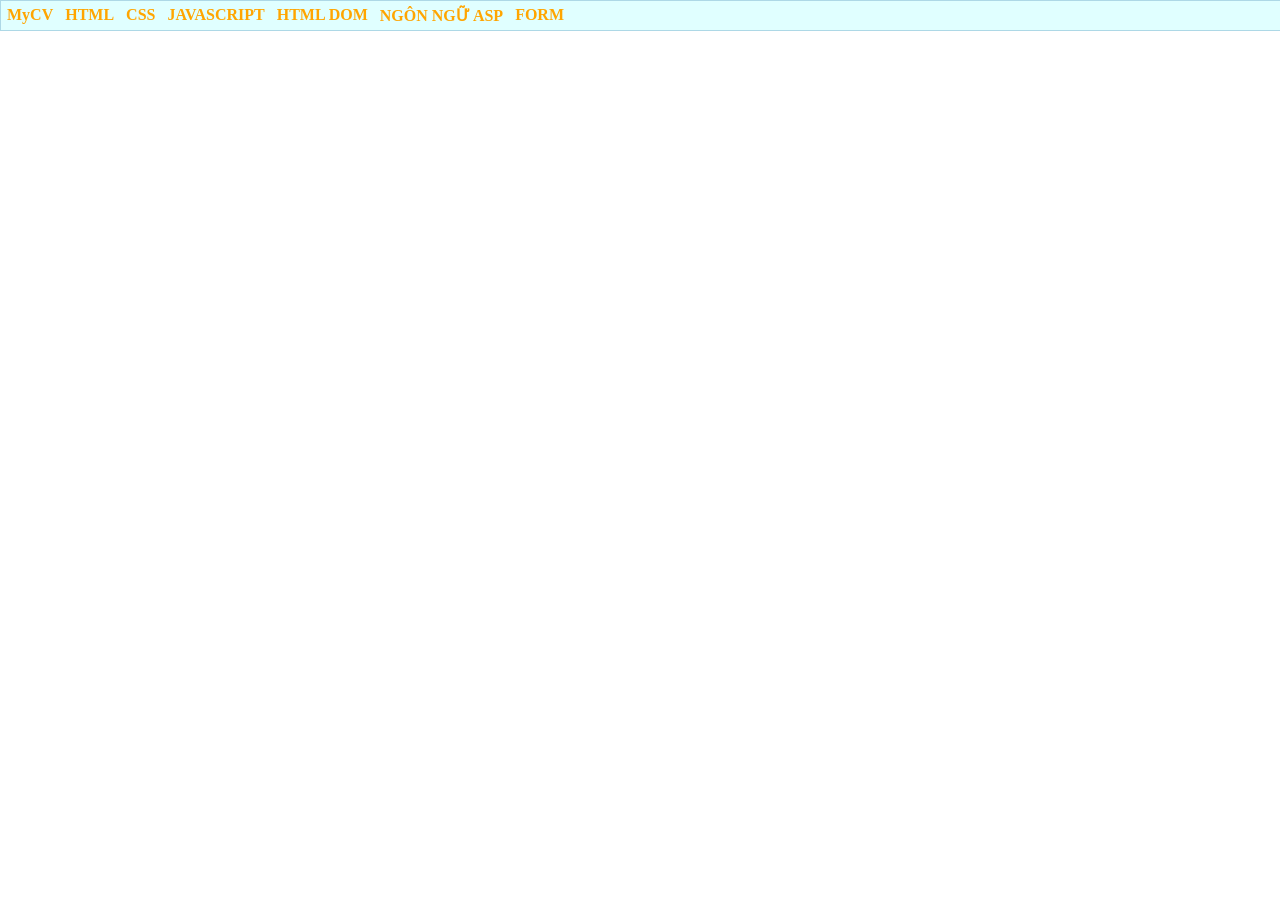
<file: index.html>
<html>
    <head>
        <title>Phan Đức Thiện_K244161809</title>
        <style>
        @import url('CSS/main.css')
        </style>
    </head>
    <body>
        <div id="container">  
        <ul>
        <li> <a href="CV xin việc/cv.html">MyCV</a></li>
        <li> <a href="#">HTML</a></li>
        <li> <a href="#">CSS</a>
            <ul>
                <li> <a href="ex42/ex42.html">Bài tập 42</a></li>
                <li> <a href="LearnForm/ClientGet.html">Learn Form</a></li>
                <li> <a href="#">GIAO DIỆN VỚI CSS</a></li>
                <li> <a href="#">CSS NÂNG CAO</a></li>
            </ul>
        </li>
        <li> <a href="#">JAVASCRIPT</a>
            <ul>
                <li> <a href="ex63/Member-Register.html">Bài tập 62</a></li>
                <li> <a href="ex64/table.html">Bài tập 63</a></li>
            </ul>
        </li>
        <li> <a href="#">HTML DOM</a></li>
        <li> <a href="#">NGÔN NGỮ ASP</a></li>
        <li> <a href="#">FORM</a>
            <ul>
                <li> <a href="ex48/Register.html">Bài tập 48</a></li>
                <li> <a href="ex49/OnlineClassifield.html">Bài tập 49</a></li>
                <li> <a href="ex50/main.html">Bài tập 50</a></li>
            </ul>
        </li>
        </ul>
        </div>
    </body>
</html>
</file>
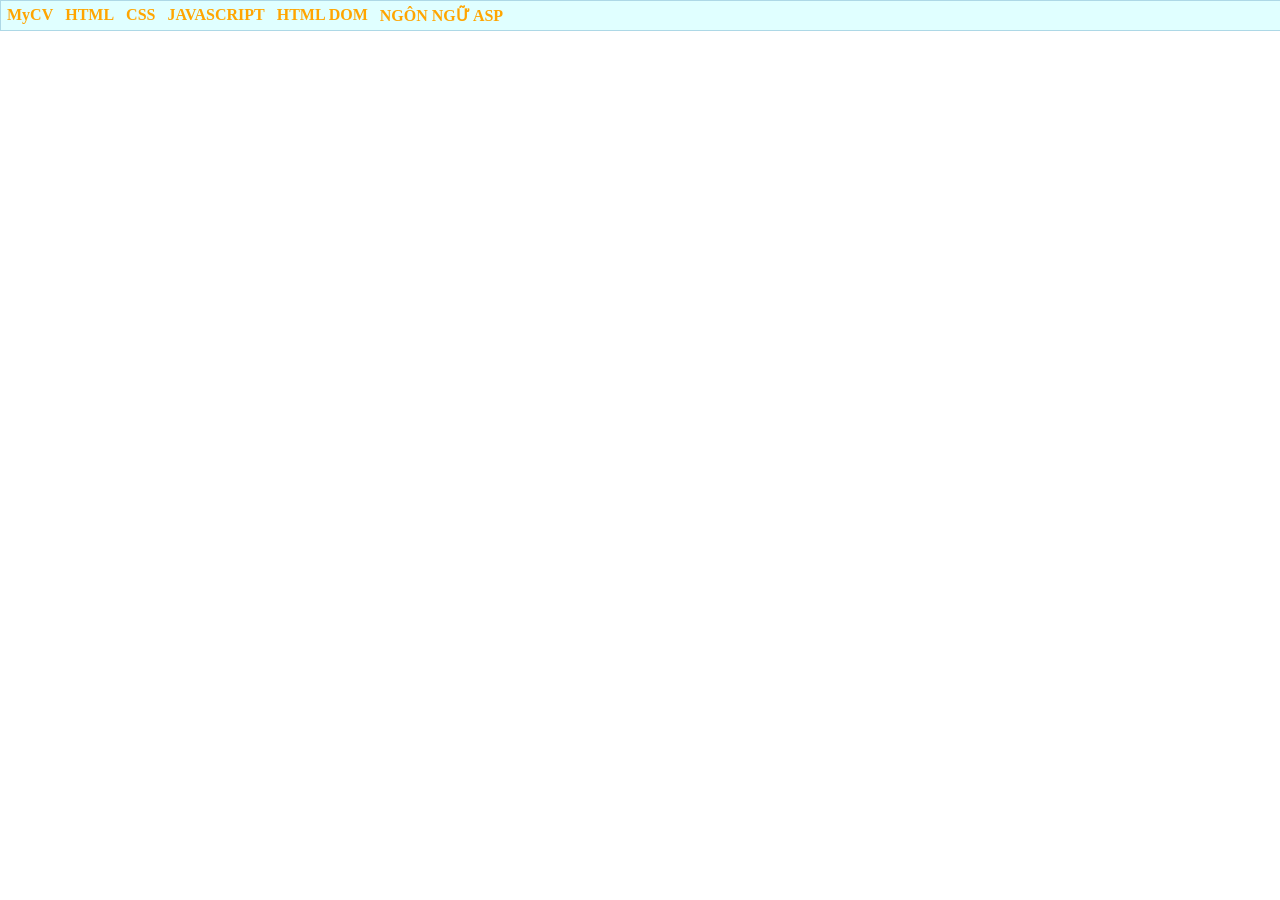
<file: home.html>
<html>
    <head>
        <title>Phan Đức Thiện_K244161809</title>
        <style>
        @import url('CSS/main.css')
        </style>
    </head>
    <body>
        <div id="container">  
        <ul>
        <li> <a href="CV xin việc/cv.html">MyCV</a></li>
        <li> <a href="#">HTML</a></li>
        <li> <a href="#">CSS</a>
            <ul>
            <li> <a href="#">CSS CĂN BẢN</a></li>
            <li> <a href="#">GIAO DIỆN VỚI CSS</a></li>
            <li> <a href="#">CSS NÂNG CAO</a></li>
        </ul>
        </li>
        <li> <a href="#">JAVASCRIPT</a>
        <ul>
            <li> <a href="#">LESSON 01</a></li>
            <li> <a href="#">LESSON 02</a></li>
            <li> <a href="#">LESSON 03</a></li>
        </ul>
        </li>
        <li> <a href="#">HTML DOM</a></li>
        <li> <a href="#">NGÔN NGỮ ASP</a></li>
        </ul>
        </div>
    </body>
</html>
</file>
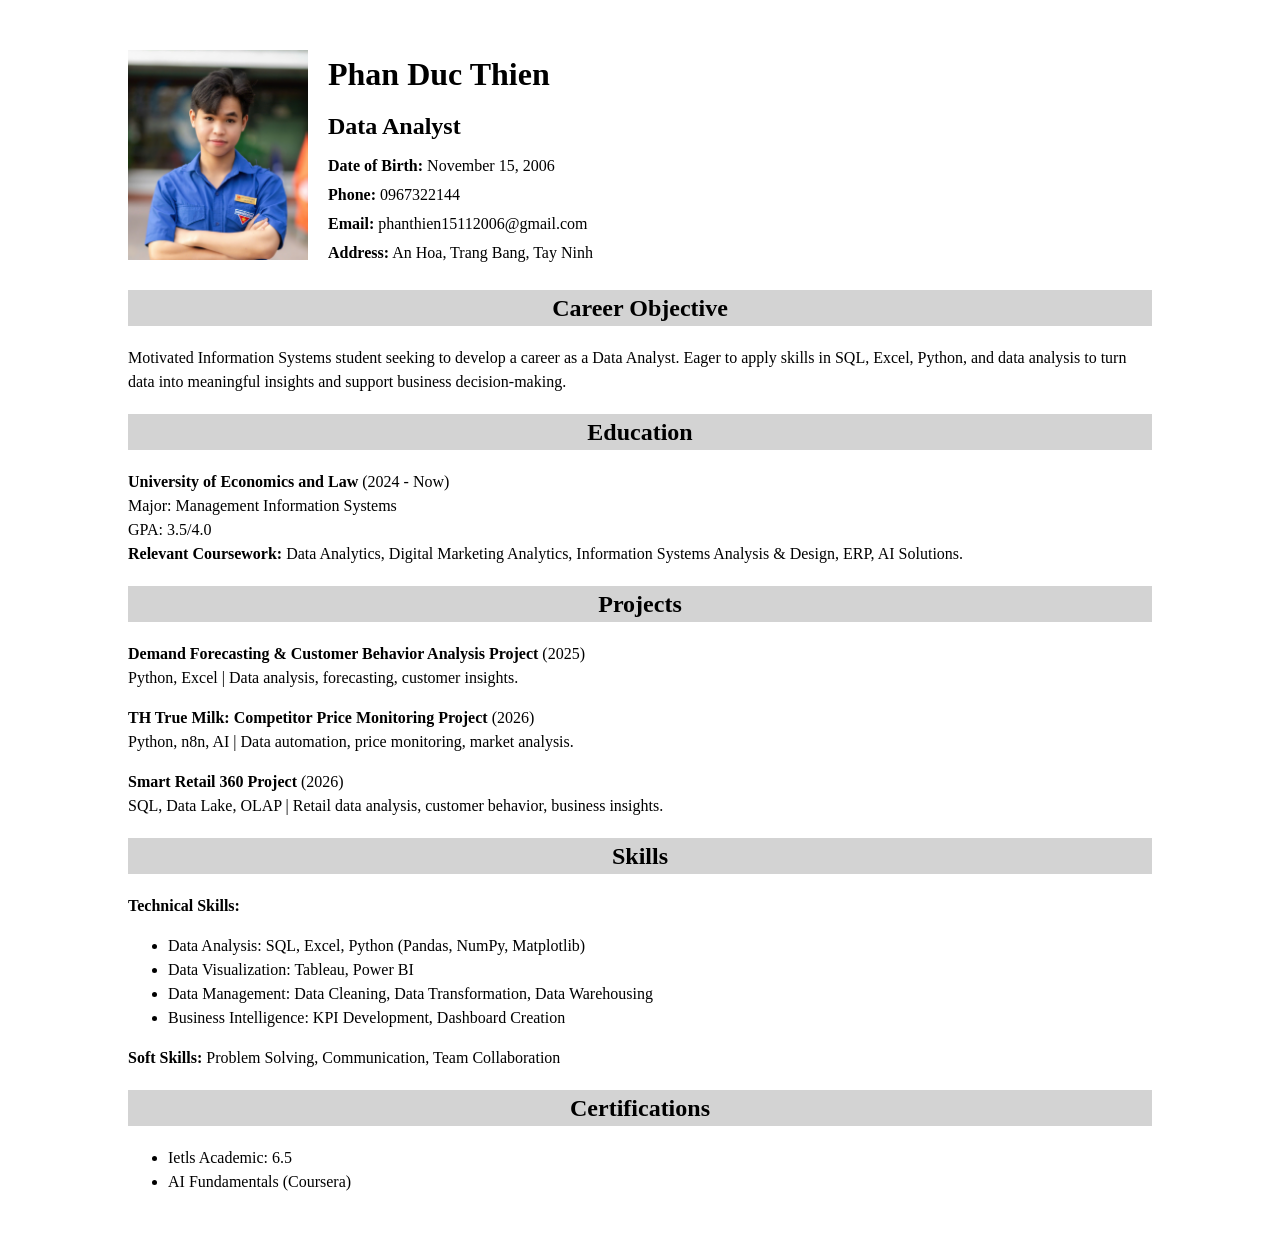
<file: CV xin việc/cv.html>
<!DOCTYPE html>
<html>
    <head>
        <meta charset="UTF-8">
        <title>Phan Duc Thien</title>
        <style>
            body {
                width: 80%;
                margin: 30px auto;
                padding: 20px;
                line-height: 1.5;
            }

            .top {
                display: flex;
                gap: 20px;
                margin-bottom: 20px;
            }

            .top img {
                width: 180px;
                height: 210px;
                object-fit: cover;
            }

            .top h1 {
                margin: 0;
                font-size: 32px;
            }

            .top h2 {
                margin: 10px 0;
            }

            .top p {
                margin: 5px 0;
            }

            h2 {
                margin-top: 20px;
            }
        </style>
    </head>
    <body>
        <div class="top">
            <img src="images/my avt.png" alt="Phan Duc Thien avatar"
            object-fit: cover;>
            <div>
                <h1>Phan Duc Thien</h1>
                <h2><strong>Data Analyst</strong></h2>
                <p><strong>Date of Birth:</strong> November 15, 2006</p>
                <p><strong>Phone:</strong> 0967322144</p>
                <p><strong>Email:</strong> phanthien15112006@gmail.com</p>
                <p><strong>Address:</strong> An Hoa, Trang Bang, Tay Ninh</p>
            </div>
        </div>
        <h2 style="text-align: center;background-color: lightgray;">Career Objective</h2>
        <p>Motivated Information Systems student seeking to develop a career as a Data Analyst. Eager to apply skills in SQL, Excel, Python, and data analysis to turn data into meaningful insights and support business decision-making.
</p>
        
        <h2 style="text-align: center; background-color: lightgray">Education</h2>
        <div>
            <strong>University of Economics and Law</strong> (2024 - Now)
            <br/>Major: Management Information Systems
            <br/>GPA: 3.5/4.0
            <br/><strong>Relevant Coursework:</strong> Data Analytics, Digital Marketing Analytics, Information Systems Analysis & Design, ERP, AI Solutions.
        </div>
        
        <h2 style="text-align: center; background-color: lightgray;">Projects</h2>
        <div>
            <p><strong>Demand Forecasting & Customer Behavior Analysis Project</strong> (2025)
            <br/>Python, Excel | Data analysis, forecasting, customer insights.</p>
            <p><strong>TH True Milk: Competitor Price Monitoring Project</strong> (2026)
            <br/>Python, n8n, AI | Data automation, price monitoring, market analysis.</p>
            <p><strong>Smart Retail 360 Project</strong> (2026)
            <br/>SQL, Data Lake, OLAP | Retail data analysis, customer behavior, business insights.</p>
        </div>
    
        <h2 style="text-align: center; background-color: lightgray;">Skills</h2>
        <div>
            <p><strong>Technical Skills:</strong></p>
            <ul>
                <li>Data Analysis: SQL, Excel, Python (Pandas, NumPy, Matplotlib)</li>
                <li>Data Visualization: Tableau, Power BI</li>
                <li>Data Management: Data Cleaning, Data Transformation, Data Warehousing</li>
                <li>Business Intelligence: KPI Development, Dashboard Creation</li>
            </ul>
            <p><strong>Soft Skills:</strong> Problem Solving, Communication, Team Collaboration</p>
        </div>

        <h2 style="text-align: center; background-color: lightgray;">Certifications</h2>
        <div>
            <ul>
                <li>Ietls Academic: 6.5</li>
                <li>AI Fundamentals (Coursera)</li>
            </ul> 
    </body>
</html>
</file>
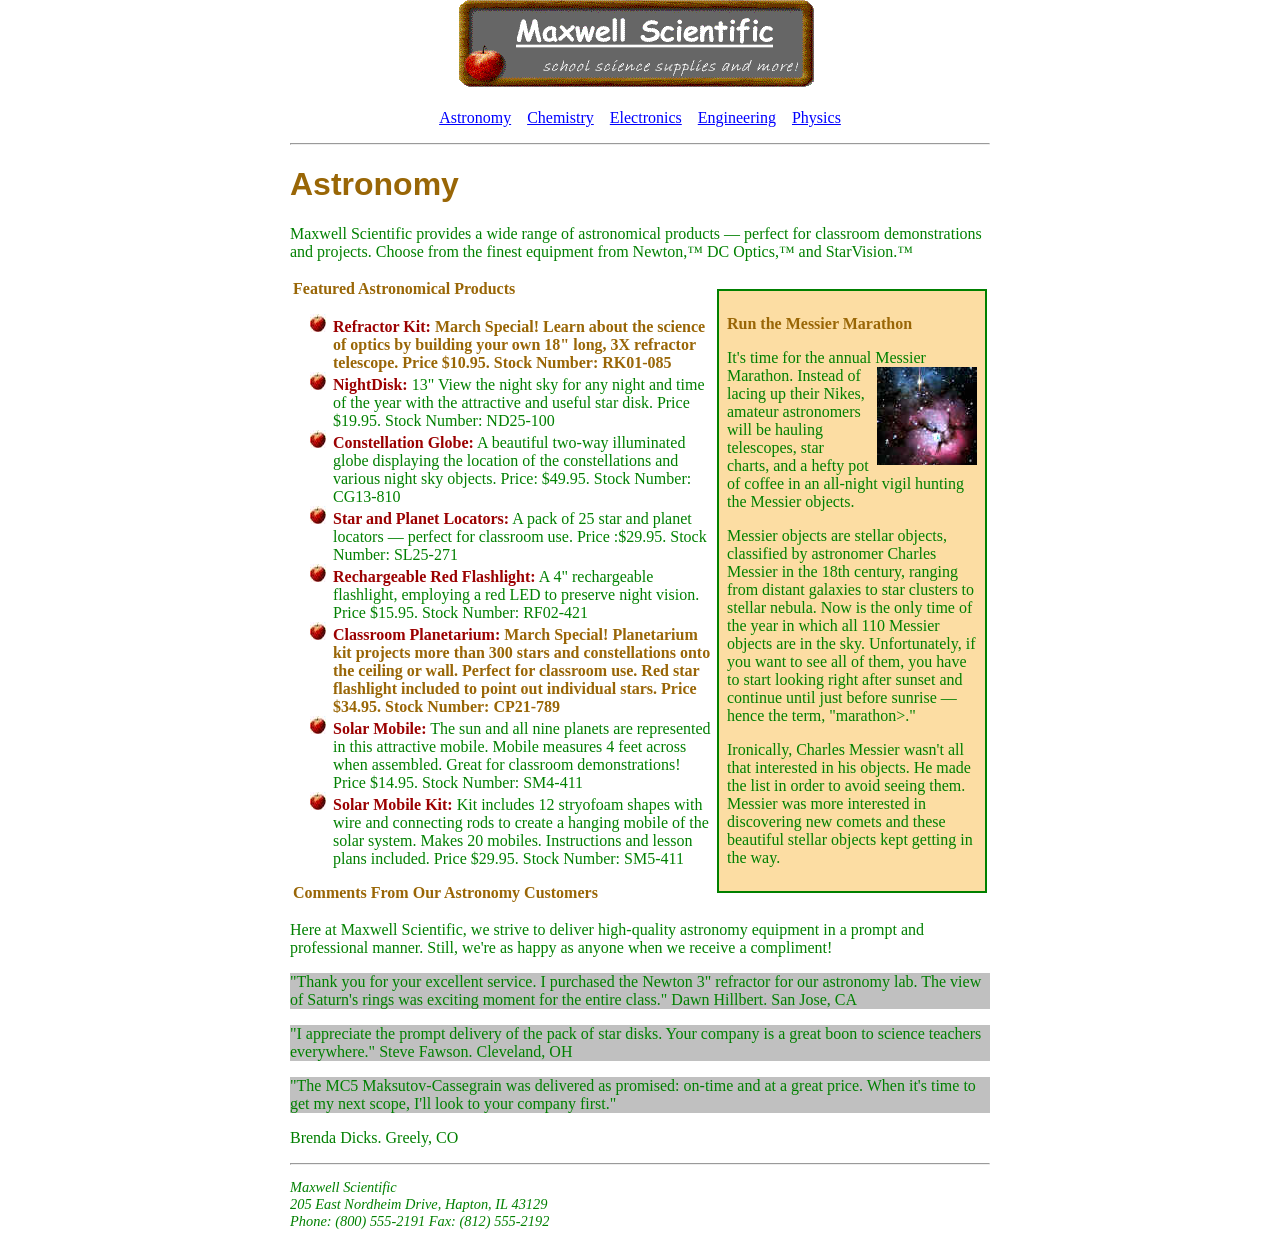
<file: ex42/ex42.html>
<html>
    <title>

    </title>
    <style>
        @import url(main.css);
    </style>
    <body>
        <img src="hinh/MWSLogo.gif" alt="tiêu đề" style="display: block; margin: 0 auto;">
        <p style="text-align: center; color: blue;">
            <u>Astronomy</u>&nbsp;&nbsp;&nbsp;
            <u>Chemistry</u>&nbsp;&nbsp;&nbsp;
            <u>Electronics</u>&nbsp;&nbsp;&nbsp;
            <u>Engineering</u>&nbsp;&nbsp;&nbsp;
            <u>Physics</u>
        </p>
        <hr/>
        <h1 class="Special">
            Astronomy
        </h1>
        <p>
            Maxwell Scientific provides a wide range of astronomical products — perfect for classroom demonstrations and projects. Choose from the finest equipment from Newton,™ DC Optics,™ and StarVision.™
        </p>
        <table>
            <tbody>
                <tr>
                    <td>
                        <p class="Special">Featured Astronomical Products</p>
                        <ul>
                            <li class="Special"><b>Refractor Kit: </b>March Special! Learn about the science of optics by building your own 18" long, 3X refractor telescope. Price $10.95. Stock Number: RK01-085</li>
                            <li><b>NightDisk:</b> 13" View the night sky for any night and time of the year with the attractive and useful star disk. Price $19.95. Stock Number: ND25-100</li>
                            <li><b>Constellation Globe:</b> A beautiful two-way illuminated globe displaying the location of the constellations and various night sky objects. Price: $49.95. Stock Number: CG13-810</li>
                            <li><b>Star and Planet Locators:</b> A pack of 25 star and planet locators — perfect for classroom use. Price :$29.95. Stock Number: SL25-271</li>
                            <li><b>Rechargeable Red Flashlight:</b> A 4" rechargeable flashlight, employing a red LED to preserve night vision. Price $15.95. Stock Number: RF02-421</li>
                            <li class="Special"><b>Classroom Planetarium:</b> March Special! Planetarium kit projects more than 300 stars and constellations onto the ceiling or wall. Perfect for classroom use. Red star flashlight included to point out individual stars. Price $34.95. Stock Number: CP21-789</li>
                            <li><b>Solar Mobile:</b> The sun and all nine planets are represented in this attractive mobile. Mobile measures 4 feet across when assembled. Great for classroom demonstrations! Price $14.95. Stock Number: SM4-411</li>
                            <li><b>Solar Mobile Kit:</b> Kit includes 12 stryofoam shapes with wire and connecting rods to create a hanging mobile of the solar system. Makes 20 mobiles. Instructions and lesson plans included. Price $29.95. Stock Number: SM5-411 </li>
                        </ul>
                        <p class="Special">Comments From Our Astronomy Customers</p>
                    </td>
                    <td>
                        <div class="Article">
                            <p class="Special">Run the Messier Marathon</p>
                            <p>It's time for the annual Messier Marathon. <img src="hinh/m20.jpg">Instead of lacing up their Nikes, amateur astronomers will be hauling telescopes, star charts, and a hefty pot of coffee in an all-night vigil hunting the Messier objects.
                            </p>
                            <p>Messier objects are stellar objects, classified by astronomer Charles Messier in the 18th century, ranging from distant galaxies to star clusters to stellar nebula. Now is the only time of the year in which all 110 Messier objects are in the sky. Unfortunately, if you want to see all of them, you have to start looking right after sunset and continue until just before sunrise — hence the term, "marathon>."
                            </p>
                            <p>Ironically, Charles Messier wasn't all that interested in his objects. He made the list in order to avoid seeing them. Messier was more interested in discovering new comets and these beautiful stellar objects kept getting in the way.
                            </p>
                        </div>
                    </td>
                </tr>
            </tbody>
        </table>
        <p> Here at Maxwell Scientific, we strive to deliver high-quality astronomy equipment in a prompt and professional manner. Still, we're as happy as anyone when we receive a compliment!</p>
        <P class="BLOCKQUOTE">
                "Thank you for your excellent service. I purchased the Newton 3" refractor for our astronomy lab. The view of Saturn's rings was exciting moment for the entire class."
    Dawn Hillbert. San Jose, CA
        </P>
        <P class="BLOCKQUOTE">"I appreciate the prompt delivery of the pack of star disks. Your company is a great boon to science teachers everywhere."
        Steve Fawson. Cleveland, OH </P>

        <P class="BLOCKQUOTE">"The MC5 Maksutov-Cassegrain was delivered as promised: on-time and at a great price. When it's time to get my next scope, I'll look to your company first."
        </P>
        <p>Brenda Dicks. Greely, CO </p>
        <hr/>
        <p class="ADDRESS">
            Maxwell Scientific
            <br/>205 East Nordheim Drive, Hapton, IL 43129
            <br/>Phone: (800) 555-2191 Fax: (812) 555-2192 
        </p>
    </body>
</html>
</file>
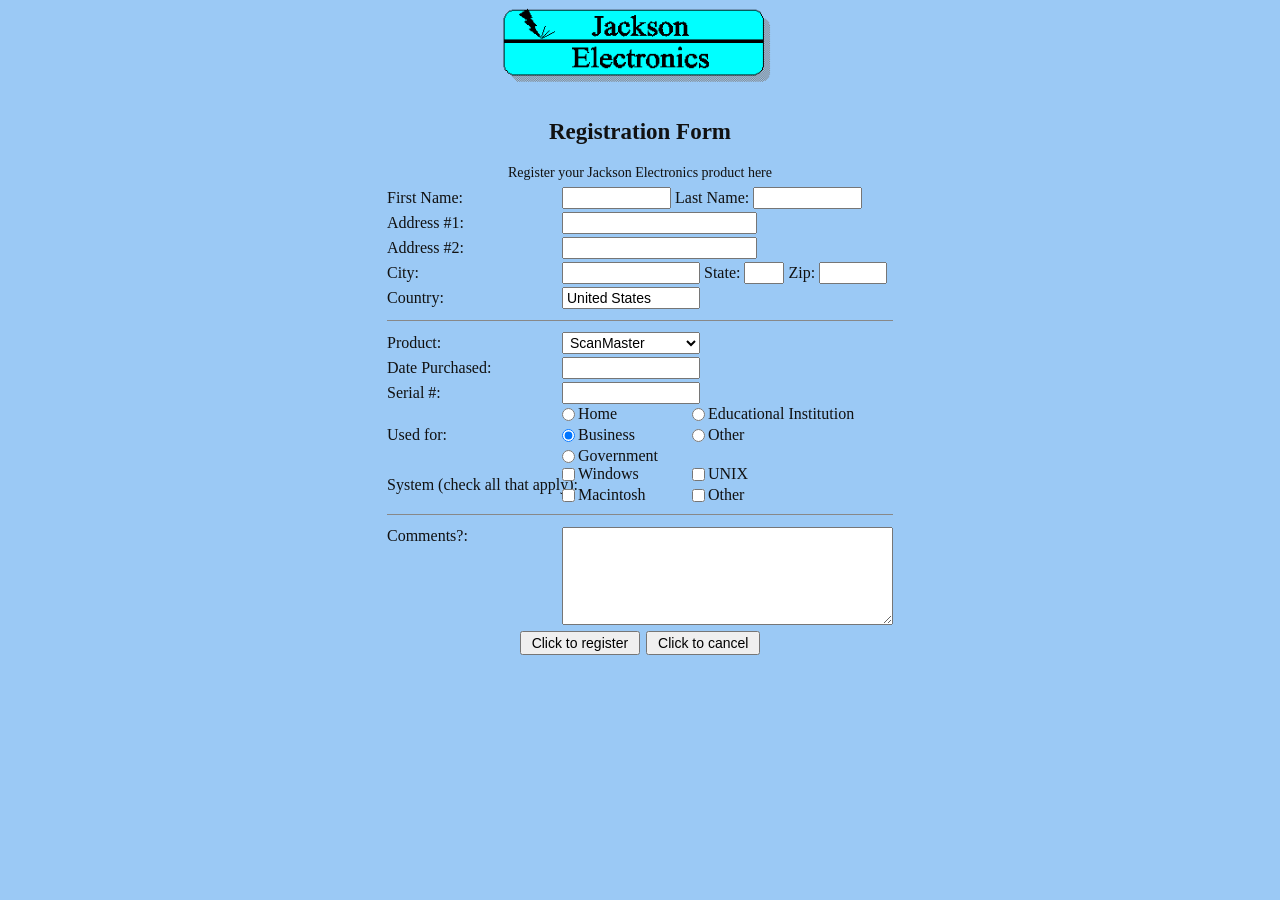
<file: ex48/Register.html>
<!DOCTYPE html>
<html lang="en">
<head>
    <meta charset="UTF-8">
    <meta name="viewport" content="width=device-width, initial-scale=1.0">
    <title>Jackson Electronics - Registration Form</title>
    <style>
        * {
            box-sizing: border-box;
        }

        body {
            margin: 0;
            background: #9bc9f5;
            color: #111;
            font-family: "Times New Roman", serif;
            font-size: 16px;
        }

        .page {
            width: min(506px, calc(100% - 32px));
            margin: 7px auto 24px;
        }

        .logo {
            display: block;
            width: 280px;
            max-width: 100%;
            height: auto;
            margin: 0 auto 31px;
        }

        h1 {
            margin: 0 0 20px;
            text-align: center;
            font-size: 23px;
        }

        .intro {
            margin: 0 0 4px;
            text-align: center;
            font-size: 14px;
        }

        .row {
            display: grid;
            grid-template-columns: 175px minmax(0, 1fr);
            align-items: center;
            min-height: 25px;
        }

        label,
        .row-label {
            white-space: nowrap;
        }

        input,
        select,
        textarea,
        button {
            font: 14px Arial, sans-serif;
        }

        input[type="text"],
        input[type="date"],
        select {
            height: 22px;
            padding: 1px 3px;
        }

        .name-fields,
        .city-fields {
            display: flex;
            align-items: center;
            gap: 4px;
        }

        .name-fields input {
            width: 109px;
        }

        .address-input {
            width: 195px;
        }

        .city-input {
            width: 138px;
        }

        .state-input {
            width: 40px;
        }

        .zip-input {
            width: 68px;
        }

        .country-input {
            width: 138px;
        }

        hr {
            margin: 10px 0 9px;
            border: 0;
            border-top: 1px solid #888;
        }

        .product-select,
        .detail-input {
            width: 138px;
        }

        .choice-grid {
            display: grid;
            grid-template-columns: 130px minmax(0, 1fr);
            row-gap: 3px;
        }

        .choice-grid label {
            display: flex;
            align-items: center;
            gap: 3px;
        }

        input[type="radio"],
        input[type="checkbox"] {
            margin: 0;
        }

        .system-grid {
            grid-template-columns: 130px minmax(0, 1fr);
        }

        .comments-row {
            align-items: start;
            padding-top: 3px;
        }

        textarea {
            width: 100%;
            height: 98px;
            resize: vertical;
        }

        .buttons {
            display: flex;
            justify-content: center;
            gap: 6px;
            margin-top: 6px;
        }

        button {
            padding: 2px 10px;
        }

        @media (max-width: 540px) {
            .row {
                grid-template-columns: 132px minmax(0, 1fr);
            }

            .name-fields,
            .city-fields {
                flex-wrap: wrap;
            }

            .name-fields input {
                width: 95px;
            }

            .choice-grid,
            .system-grid {
                grid-template-columns: 1fr 1fr;
            }
        }
    </style>
</head>
<body>
    <main class="page">
        <img class="logo" src="hinh/Jackson.gif" alt="Jackson Electronics">
        <h1>Registration Form</h1>
        <p class="intro">Register your Jackson Electronics product here</p>

        <form id="register-form" action="#" method="post">
            <div class="row">
                <label for="first-name">First Name:</label>
                <div class="name-fields">
                    <input id="first-name" name="firstName" type="text">
                    <label for="last-name">Last Name:</label>
                    <input id="last-name" name="lastName" type="text">
                </div>
            </div>
            <div class="row">
                <label for="address-1">Address #1:</label>
                <input class="address-input" id="address-1" name="address1" type="text">
            </div>
            <div class="row">
                <label for="address-2">Address #2:</label>
                <input class="address-input" id="address-2" name="address2" type="text">
            </div>
            <div class="row">
                <label for="city">City:</label>
                <div class="city-fields">
                    <input class="city-input" id="city" name="city" type="text">
                    <label for="state">State:</label>
                    <input class="state-input" id="state" name="state" type="text">
                    <label for="zip">Zip:</label>
                    <input class="zip-input" id="zip" name="zip" type="text">
                </div>
            </div>
            <div class="row">
                <label for="country">Country:</label>
                <input class="country-input" id="country" name="country" type="text" value="United States">
            </div>

            <hr>

            <div class="row">
                <label for="product">Product:</label>
                <select class="product-select" id="product" name="product">
                    <option>ScanMaster</option>
                    <option>PrintMaster</option>
                    <option>PhotoMaster</option>
                </select>
            </div>
            <div class="row">
                <label for="purchase-date">Date Purchased:</label>
                <input class="detail-input" id="purchase-date" name="purchaseDate" type="text">
            </div>
            <div class="row">
                <label for="serial-number">Serial #:</label>
                <input class="detail-input" id="serial-number" name="serialNumber" type="text">
            </div>
            <div class="row">
                <span class="row-label">Used for:</span>
                <div class="choice-grid">
                    <label><input type="radio" name="usedFor" value="home"> Home</label>
                    <label><input type="radio" name="usedFor" value="education"> Educational Institution</label>
                    <label><input type="radio" name="usedFor" value="business" checked> Business</label>
                    <label><input type="radio" name="usedFor" value="other"> Other</label>
                    <label><input type="radio" name="usedFor" value="government"> Government</label>
                </div>
            </div>
            <div class="row">
                <span class="row-label">System (check all that apply):</span>
                <div class="choice-grid system-grid">
                    <label><input type="checkbox" name="system" value="windows"> Windows</label>
                    <label><input type="checkbox" name="system" value="unix"> UNIX</label>
                    <label><input type="checkbox" name="system" value="macintosh"> Macintosh</label>
                    <label><input type="checkbox" name="system" value="other"> Other</label>
                </div>
            </div>

            <hr>

            <div class="row comments-row">
                <label for="comments">Comments?:</label>
                <textarea id="comments" name="comments"></textarea>
            </div>
            <div class="buttons">
                <button type="submit">Click to register</button>
                <button id="cancel-button" type="button">Click to cancel</button>
            </div>
        </form>
    </main>
    <script>
        const registerForm = document.getElementById("register-form");

        registerForm.addEventListener("submit", (event) => {
            event.preventDefault();
            alert("Đăng ký");
        });

        document.getElementById("cancel-button").addEventListener("click", () => {
            registerForm.reset();
            registerForm.querySelectorAll("input[type='text'], textarea").forEach((field) => {
                field.value = "";
            });
            registerForm.querySelectorAll("input[type='radio'], input[type='checkbox']").forEach((choice) => {
                choice.checked = false;
            });
            registerForm.querySelector("select").selectedIndex = -1;
        });
    </script>
</body>
</html>
</file>
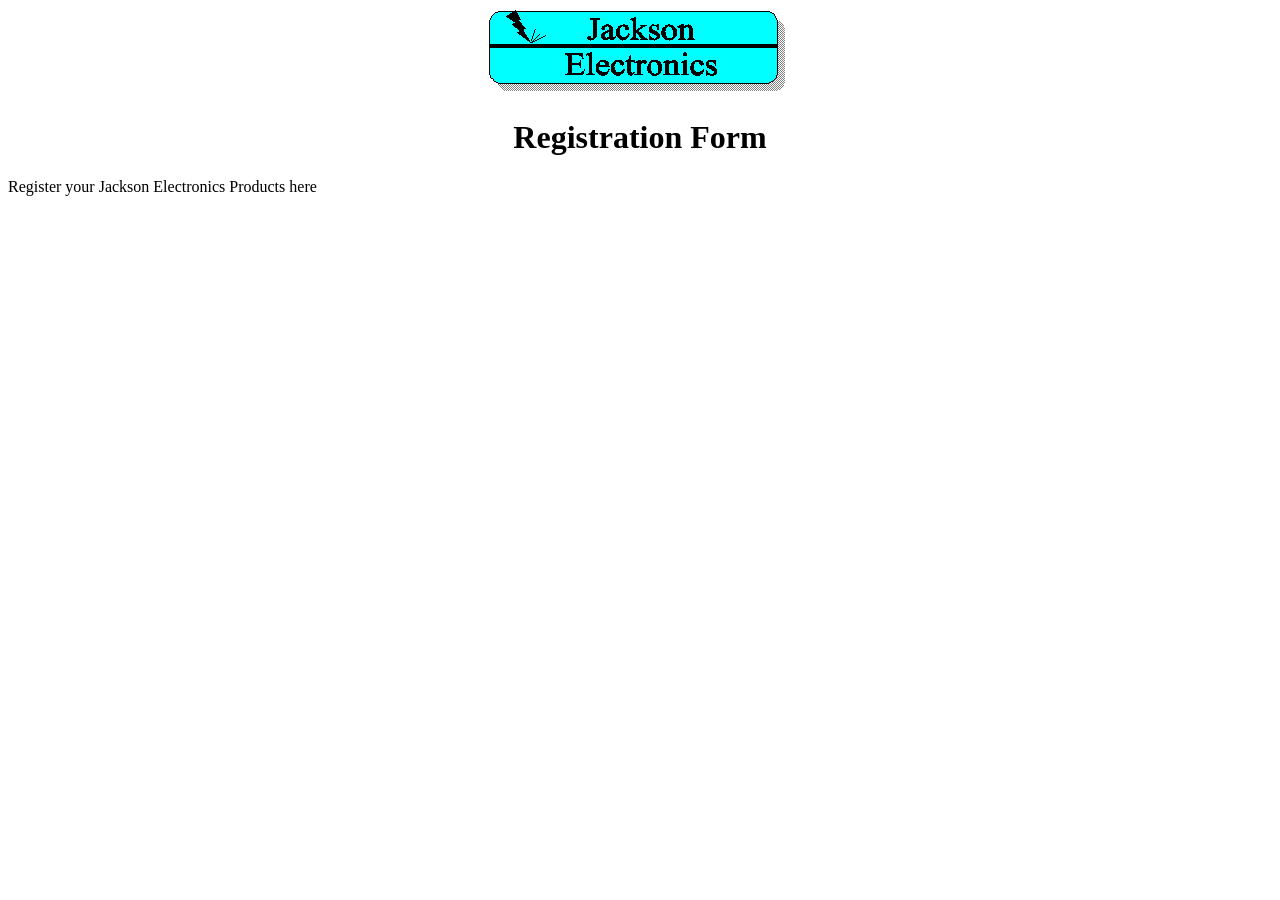
<file: ex48/resigter2.html>
<html>
    <head>
        <title>Register</title>
    </head>
    <body>
        <div style="text-align: center;">
            <img src="hinh/Jackson.gif" alt="Jackson">
        </div>
        <h1 style="text-align: center;">Registration Form</h1>
        <p>Register your Jackson Electronics Products here
             </p>

    </body>
</html>
</file>
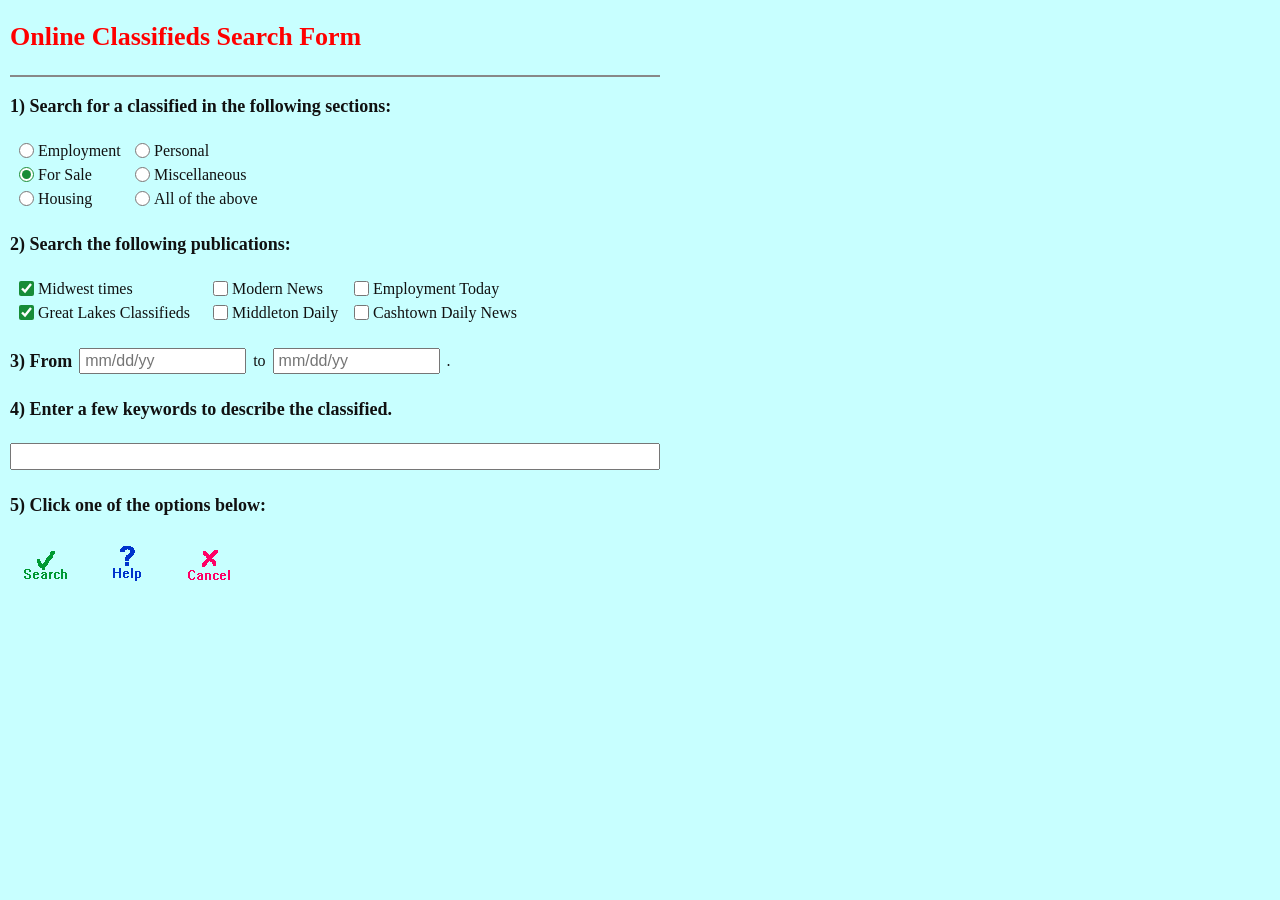
<file: ex49/OnlineClassifield.html>
<!DOCTYPE html>
<html lang="en">
<head>
	<meta charset="UTF-8">
	<meta name="viewport" content="width=device-width, initial-scale=1.0">
	<title>Online Classifieds Search Form</title>
	<style>
		* {
			box-sizing: border-box;
		}

		body {
			margin: 0;
			padding: 22px 10px 32px;
			background: #c8ffff;
			color: #111;
			font-family: "Times New Roman", serif;
			font-size: 16px;
		}

		main {
			width: min(650px, 100%);
		}

		h1 {
			margin: 0 0 23px;
			color: #f00;
			font-size: 26px;
		}

		hr {
			margin: 0 0 19px;
			border: 0;
			border-top: 2px solid #888;
		}

		h2 {
			margin: 0 0 23px;
			font-size: 18px;
		}

		.section {
			margin-bottom: 25px;
		}

		.choice-grid {
			display: grid;
			grid-template-columns: 116px 1fr;
			column-gap: 0;
			row-gap: 3px;
		}

		label {
			display: flex;
			align-items: center;
			min-height: 21px;
			white-space: nowrap;
		}

		input[type="radio"],
		input[type="checkbox"] {
			width: 15px;
			height: 15px;
			margin: 0 4px 0 9px;
			accent-color: #178c37;
		}

		.publication-grid {
			display: grid;
			grid-template-columns: 194px 141px 1fr;
			row-gap: 3px;
		}

		.date-range {
			display: flex;
			align-items: center;
			gap: 7px;
		}

		.date-range h2 {
			margin: 0;
			white-space: nowrap;
		}

		.date-range input {
			width: 167px;
			height: 26px;
			padding: 2px 4px;
			font: 16px Arial, sans-serif;
		}

		.keywords {
			width: 100%;
			height: 27px;
			padding: 2px 4px;
			font: 16px Arial, sans-serif;
		}

		.actions {
			display: flex;
			align-items: flex-start;
			gap: 22px;
			padding-left: 7px;
		}

		.actions button {
			display: block;
			padding: 0;
			border: 0;
			background: transparent;
			cursor: pointer;
		}

		.actions img {
			display: block;
			width: auto;
			height: auto;
		}

		@media (max-width: 560px) {
			body {
				padding-top: 16px;
			}

			.publication-grid {
				grid-template-columns: 1fr 1fr;
			}

			.date-range {
				flex-wrap: wrap;
			}

			.date-range input {
				width: min(167px, 38vw);
			}
		}
	</style>
</head>
<body>
	<main>
		<h1>Online Classifieds Search Form</h1>
		<hr>

		<form action="#" method="get">
			<section class="section">
				<h2>1) Search for a classified in the following sections:</h2>
				<div class="choice-grid">
					<label><input type="radio" name="section" value="employment">Employment</label>
					<label><input type="radio" name="section" value="personal">Personal</label>
					<label><input type="radio" name="section" value="for-sale" checked>For Sale</label>
					<label><input type="radio" name="section" value="miscellaneous">Miscellaneous</label>
					<label><input type="radio" name="section" value="housing">Housing</label>
					<label><input type="radio" name="section" value="all">All of the above</label>
				</div>
			</section>

			<section class="section">
				<h2>2) Search the following publications:</h2>
				<div class="publication-grid">
					<label><input type="checkbox" name="publication" value="midwest-times" checked>Midwest times</label>
					<label><input type="checkbox" name="publication" value="modern-news">Modern News</label>
					<label><input type="checkbox" name="publication" value="employment-today">Employment Today</label>
					<label><input type="checkbox" name="publication" value="great-lakes" checked>Great Lakes Classifieds</label>
					<label><input type="checkbox" name="publication" value="middleton-daily">Middleton Daily</label>
					<label><input type="checkbox" name="publication" value="cashtown-daily">Cashtown Daily News</label>
				</div>
			</section>

			<section class="section">
				<div class="date-range">
					<h2>3) From</h2>
					<input id="date-from" name="dateFrom" type="text" placeholder="mm/dd/yy">
					<span>to</span>
					<input aria-label="End date" name="dateTo" type="text" placeholder="mm/dd/yy">
					<span>.</span>
				</div>
			</section>

			<section class="section">
				<h2>4) Enter a few keywords to describe the classified.</h2>
				<input class="keywords" aria-label="Keywords" name="keywords" type="text">
			</section>

			<section class="section">
				<h2>5) Click one of the options below:</h2>
				<div class="actions">
					<button type="submit" aria-label="Search">
						<img src="Bai49/Search.gif" alt="Search">
					</button>
					<a href="https://www.linkedin.com/in/thiện-phan-đức-a93149366" aria-label="Help" target="_blank" rel="noopener noreferrer">
						<img src="Bai49/Help.gif" alt="Help">
					</a>
					<button type="button" aria-label="Cancel" id="cancel-search">
						<img src="Bai49/Cancel.gif" alt="Cancel">
					</button>
				</div>
			</section>
		</form>
	</main>
	<script>
		const searchForm = document.querySelector("form");

		searchForm.addEventListener("submit", (event) => {
			event.preventDefault();
			alert("Search");
		});

		document.getElementById("cancel-search").addEventListener("click", () => {
			searchForm.reset();
			searchForm.querySelectorAll("input[type='text']").forEach((input) => {
				input.value = "";
			});
			searchForm.querySelectorAll("input[type='radio'], input[type='checkbox']").forEach((choice) => {
				choice.checked = false;
			});
		});
	</script>
</body>
</html>
</file>
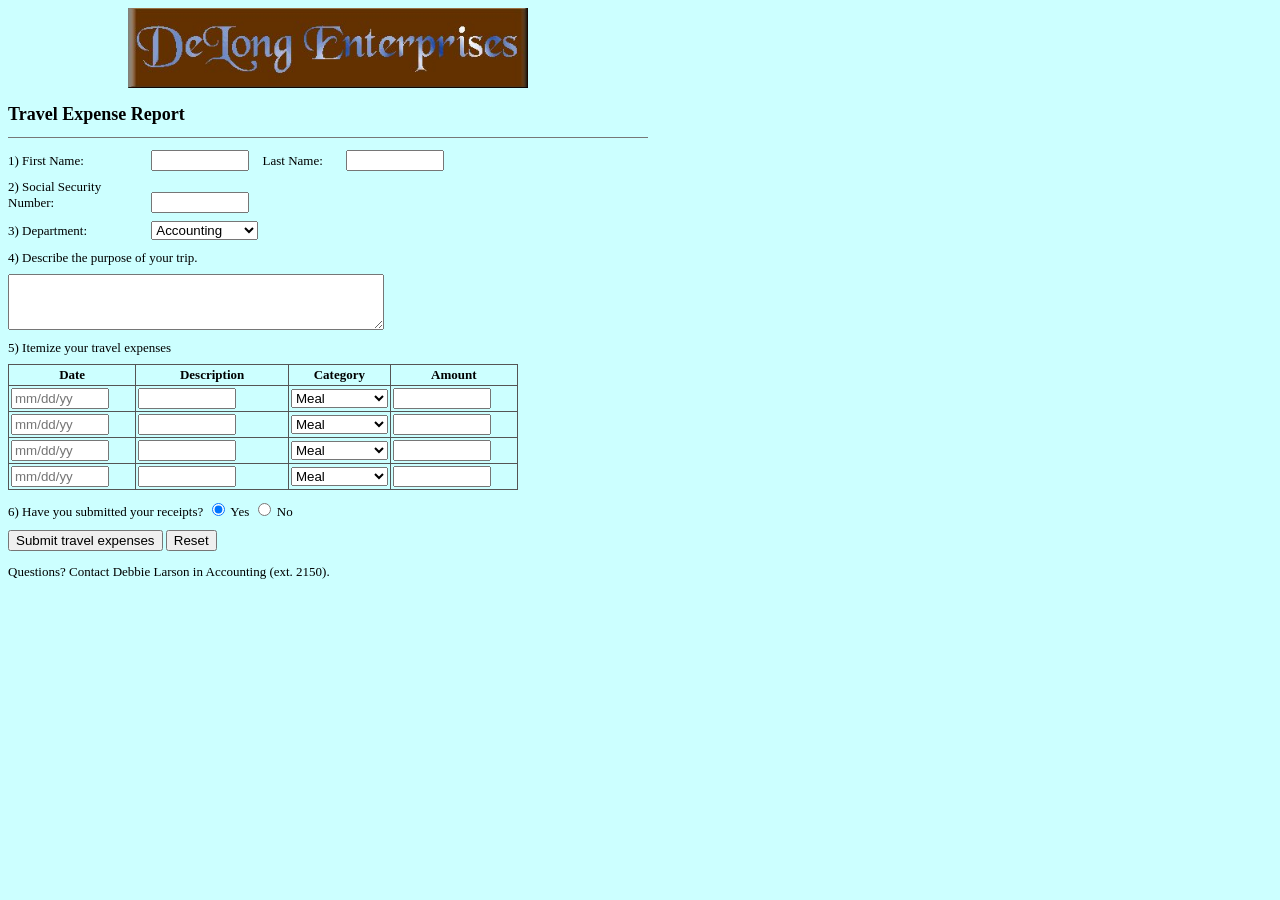
<file: ex50/main.html>
﻿<!DOCTYPE html>
<html lang="en">
<head>
  <meta charset="UTF-8" />
  <meta name="viewport" content="width=device-width, initial-scale=1.0" />
  <title>Travel Expense Report</title>
  <style>
    body {
      background: #ccffff;
      font-size: 13px;
    }

    .page {
      width: 640px;
    }

    .logo-box {
      text-align: center;
      margin-bottom: 12px;
    }

    .logo-box img {
      width: 400px;
    }

    .title {
      font-size: 18px;
      font-weight: bold;
      margin-bottom: 12px;
    }

    .divider {
      border-top: 1px solid #777;
      margin-bottom: 12px;
    }

    .row {
      margin-bottom: 8px;
    }

    .row label {
      display: inline-block;
      width: 140px;
    }

    input[type="text"] {
      width: 90px;
    }

    .ssn {
      width: 55px;
    }

    .purpose-box {
      margin: 10px 0;
    }

    textarea {
      display: block;
      width: 370px;
      height: 50px;
      margin-top: 8px;
    }

    .table-wrap {
      margin: 10px 0;
    }

    table {
      width: 510px;
      border-collapse: collapse;
    }

    th, td {
      border: 1px solid #555;
      padding: 2px;
    }

    th {
      text-align: center;
    }

    td input, td select {
      width: 100%;
    }

    .receipt-row, .button-row {
      margin: 10px 0;
    }

  </style>
</head>
<body>
  <div class="page">
    <div class="header">
      <div class="logo-box">
        <img src="Bai50/DeLong.jpg" alt="DeLong Enterprises" />
      </div>
    </div>

    <div class="content">
      <div class="title">Travel Expense Report</div>
      <div class="divider"></div>

      <form>
        <div class="row">
          <label>1) First Name:</label>
          <input type="text" />
          <label style="width: 80px; margin-left: 10px;">Last Name:</label>
          <input type="text" />
        </div>

        <div class="row">
          <label>2) Social Security Number:</label>
          <input type="text" class="ssn" />
        </div>

        <div class="row">
          <label>3) Department:</label>
          <select>
            <option selected>Accounting</option>
            <option>Administration</option>
            <option>Marketing</option>
            <option>Sales</option>
          </select>
        </div>

        <div class="purpose-box">
          <label class="long">4) Describe the purpose of your trip.</label>
          <textarea></textarea>
        </div>

        <div class="table-wrap">
          <label class="long" style="display:block; margin: 10px 0 8px 0;">5) Itemize your travel expenses</label>
          <table>
            <thead>
              <tr>
                <th style="width:25%;">Date</th>
                <th style="width:30%;">Description</th>
                <th style="width:20%;">Category</th>
                <th style="width:25%;">Amount</th>
              </tr>
            </thead>
            <tbody>
              <tr>
                <td><input type="text" placeholder="mm/dd/yy" /></td>
                <td><input type="text" /></td>
                <td>
                  <select>
                    <option selected>Meal</option>
                    <option>Lodging</option>
                    <option>Travel</option>
                    <option>Misc</option>
                  </select>
                </td>
                <td><input type="text" /></td>
              </tr>
              <tr>
                <td><input type="text" placeholder="mm/dd/yy" /></td>
                <td><input type="text" /></td>
                <td>
                  <select>
                    <option selected>Meal</option>
                    <option>Lodging</option>
                    <option>Travel</option>
                    <option>Misc</option>
                  </select>
                </td>
                <td><input type="text" /></td>
              </tr>
              <tr>
                <td><input type="text" placeholder="mm/dd/yy" /></td>
                <td><input type="text" /></td>
                <td>
                  <select>
                    <option selected>Meal</option>
                    <option>Lodging</option>
                    <option>Travel</option>
                    <option>Misc</option>
                  </select>
                </td>
                <td><input type="text" /></td>
              </tr>
              <tr>
                <td><input type="text" placeholder="mm/dd/yy" /></td>
                <td><input type="text" /></td>
                <td>
                  <select>
                    <option selected>Meal</option>
                    <option>Lodging</option>
                    <option>Travel</option>
                    <option>Misc</option>
                  </select>
                </td>
                <td><input type="text" /></td>
              </tr>
            </tbody>
          </table>
        </div>

        <div class="receipt-row">
          <label>6) Have you submitted your receipts?</label>
          <input type="radio" checked /> Yes
          <input type="radio" /> No
        </div>

        <div class="button-row">
          <button type="button" class="btn">Submit travel expenses</button>
          <button type="reset" class="btn">Reset</button>
        </div>
      </form>

      <p>Questions? Contact Debbie Larson in Accounting (ext. 2150).</p>
    </div>
  </div>
</body>
</html>
</file>
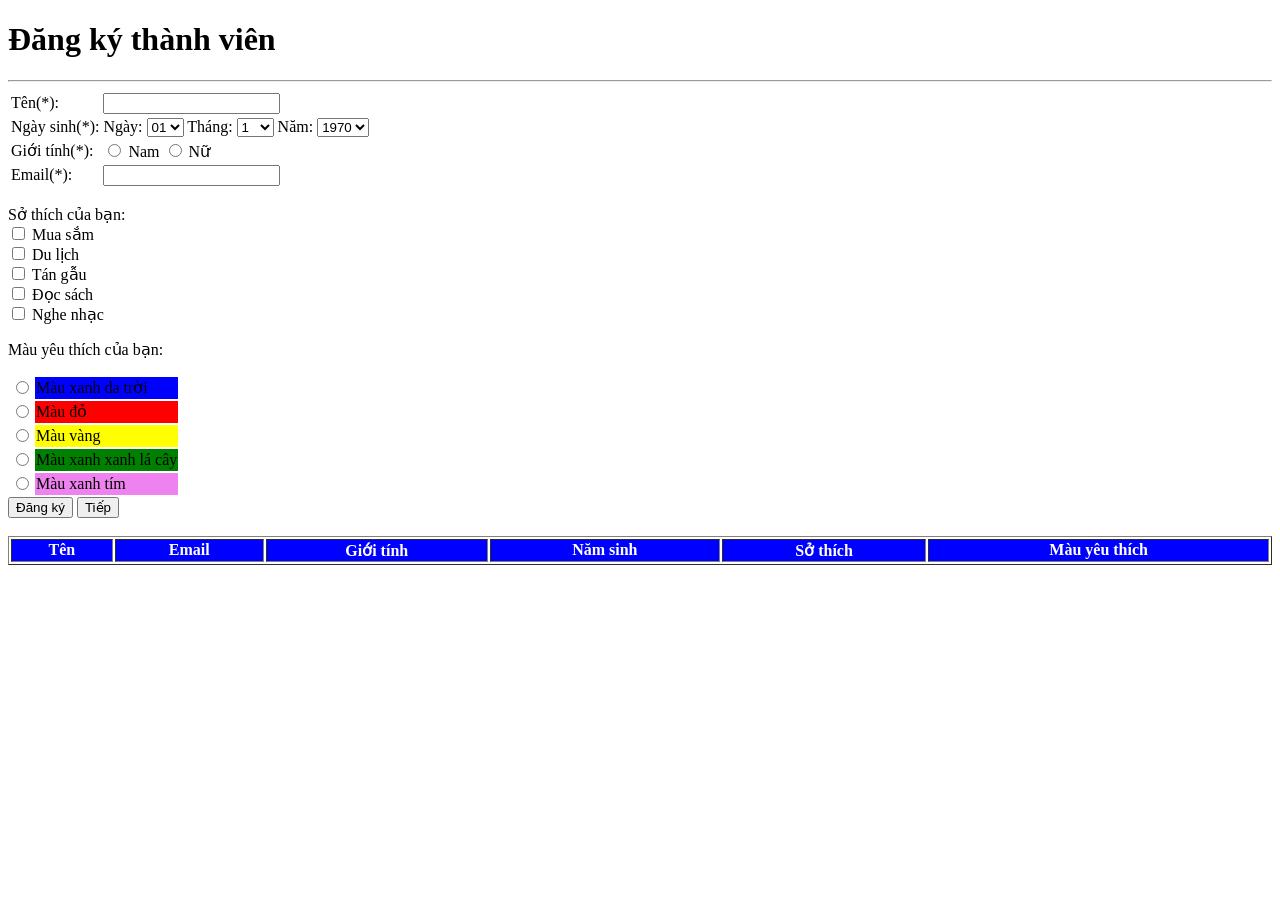
<file: ex63/Member-Register.html>
<!DOCTYPE html>
<html lang="vi">
<head>
    <meta charset="UTF-8">
    <title>Bài 63</title>
</head>
<body>
    <h1>Đăng ký thành viên</h1>
    <hr>

    <form id="memberForm">
        <table>
            <tr>
                <td>Tên(*):</td>
                <td><input type="text" id="txt_name" name="txt_name"></td>
            </tr>
            <tr>
                <td>Ngày sinh(*):</td>
                <td>
                    Ngày:
                    <select id="day" name="day"></select>
                    Tháng:
                    <select id="month" name="month"></select>
                    Năm:
                    <select id="year" name="year"></select>
                </td>
            </tr>
            <tr>
                <td>Giới tính(*):</td>
                <td>
                    <input type="radio" name="gender" value="Nam"> Nam
                    <input type="radio" name="gender" value="Nữ"> Nữ
                </td>
            </tr>
            <tr>
                <td>Email(*):</td>
                <td><input type="email" id="txt_email" name="txt_email"></td>
            </tr>
        </table>

        <p>Sở thích của bạn:<br>
            <input type="checkbox" name="hobbies" value="Mua sắm"> Mua sắm<br>
            <input type="checkbox" name="hobbies" value="Du lịch"> Du lịch<br>
            <input type="checkbox" name="hobbies" value="Tán gẫu"> Tán gẫu<br>
            <input type="checkbox" name="hobbies" value="Đọc sách"> Đọc sách<br>
            <input type="checkbox" name="hobbies" value="Nghe nhạc"> Nghe nhạc
        </p>

        <p>Màu yêu thích của bạn:</p>
        <table>
            <tr>
                <td><input type="radio" name="color" value="Màu xanh da trời"></td>
                <td bgcolor="blue">Màu xanh da trời</td>
            </tr>
            <tr>
                <td><input type="radio" name="color" value="Màu đỏ"></td>
                <td bgcolor="red">Màu đỏ</td>
            </tr>
            <tr>
                <td><input type="radio" name="color" value="Màu vàng"></td>
                <td bgcolor="yellow">Màu vàng</td>
            </tr>
            <tr>
                <td><input type="radio" name="color" value="Màu xanh xanh lá cây"></td>
                <td bgcolor="green">Màu xanh xanh lá cây</td>
            </tr>
            <tr>
                <td><input type="radio" name="color" value="Màu xanh tím"></td>
                <td bgcolor="violet">Màu xanh tím</td>
            </tr>
        </table>
        <input type="button" id="register" value="Đăng ký">
        <input type="button" id="next" value="Tiếp">
    </form>
    <br>
    <table border="1" width="100%">
        <thead>
            <tr bgcolor="blue">
                <th><font color="white">Tên</font></th>
                <th><font color="white">Email</font></th>
                <th><font color="white">Giới tính</font></th>
                <th><font color="white">Năm sinh</font></th>
                <th><font color="white">Sở thích</font></th>
                <th><font color="white">Màu yêu thích</font></th>
            </tr>
        </thead>
        <tbody id="memberTable"></tbody>
    </table>
    <script>
        const daySelect = document.getElementById("day");
        const monthSelect = document.getElementById("month");
        const yearSelect = document.getElementById("year");
        const form = document.getElementById("memberForm");
        const memberTable = document.getElementById("memberTable");

        for (let day = 1; day <= 31; day++) {
            const option = document.createElement("option");
            option.value = day;
            option.textContent = day < 10 ? "0" + day : day;
            daySelect.appendChild(option);
        }

        for (let month = 1; month <= 12; month++) {
            const option = document.createElement("option");
            option.value = month;
            option.textContent = month;
            monthSelect.appendChild(option);
        }

        for (let year = 1970; year <= 2010; year++) {
            const option = document.createElement("option");
            option.value = year;
            option.textContent = year;
            yearSelect.appendChild(option);
        }

        document.getElementById("register").addEventListener("click", function () {
            const name = document.getElementById("txt_name").value.trim();
            const email = document.getElementById("txt_email").value.trim();
            const emailInput = document.getElementById("txt_email");

            if (name === "") {
                alert("Tên không được bỏ trống!");
                document.getElementById("txt_name").focus();
                return;
            }

            if (email === "" || !emailInput.validity.valid) {
                alert("Email phải hợp lệ!");
                emailInput.focus();
                return;
            }

            const gender = form.querySelector('input[name="gender"]:checked').value;
            const color = form.querySelector('input[name="color"]:checked').value;
            const hobbies = Array.from(form.querySelectorAll('input[name="hobbies"]:checked'))
                .map(function (checkbox) {
                    return checkbox.value;
                })
                .join(", ");
            const values = [
                name,
                email,
                gender,
                daySelect.value + "/" + monthSelect.value + "/" + yearSelect.value,
                hobbies,
                color
            ];
            const row = document.createElement("tr");

            values.forEach(function (value) {
                const cell = document.createElement("td");
                cell.textContent = value;
                row.appendChild(cell);
            });

            row.addEventListener("mouseover", function () {
                row.bgColor = "yellow";
            });
            row.addEventListener("mouseout", function () {
                row.bgColor = "white";
            });
            memberTable.appendChild(row);
        });

        document.getElementById("next").addEventListener("click", function () {
            form.reset();
            daySelect.selectedIndex = 0;
            monthSelect.selectedIndex = 0;
            yearSelect.selectedIndex = 0;
            document.getElementById("txt_name").focus();
        });
    </script>
</body>
</html>
</file>
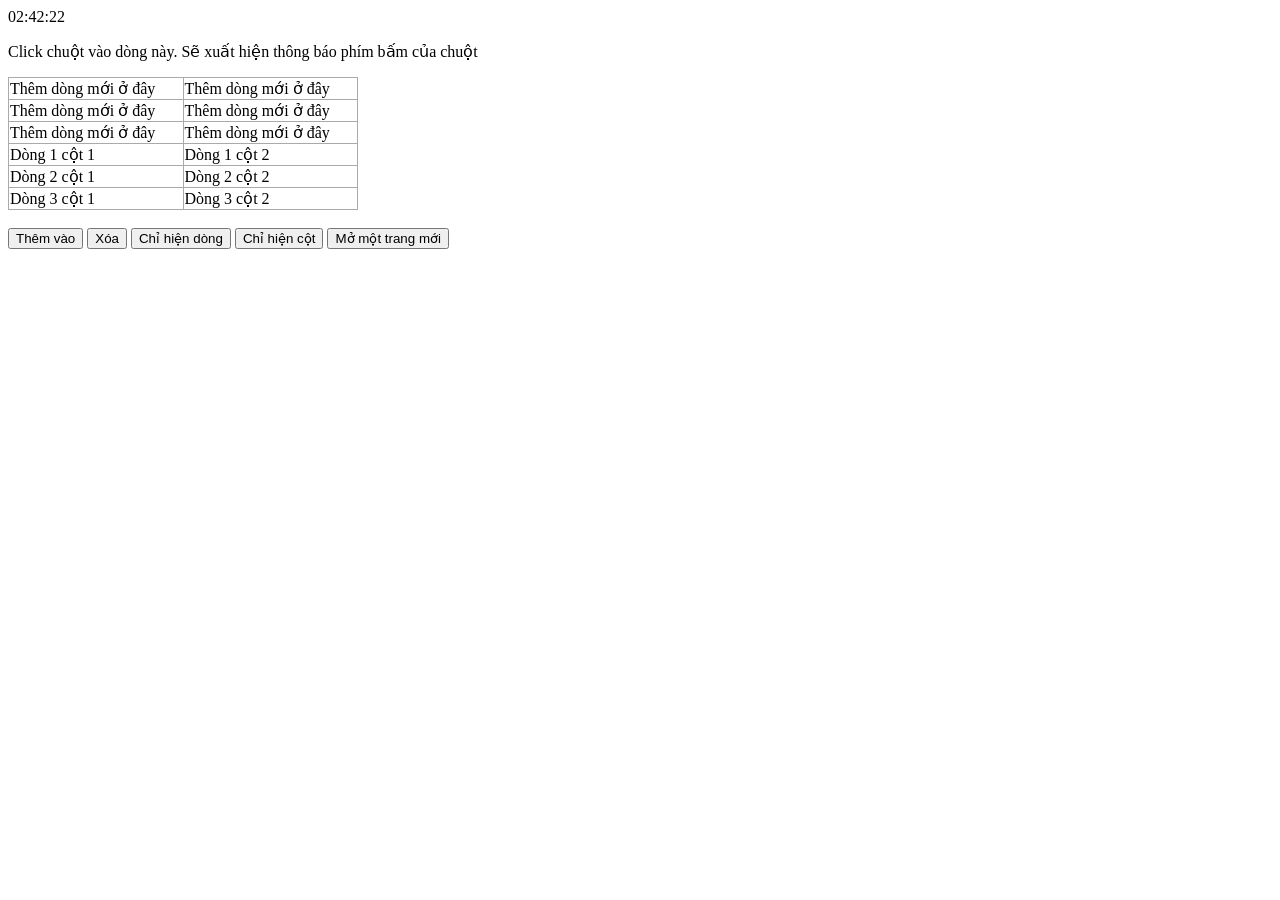
<file: ex64/table.html>
<!DOCTYPE html>
<html lang="vi">
<head>
    <meta charset="UTF-8">
    <title>Table</title>
    <style>
        table {
            width: 350px;
            border-collapse: collapse;
        }

        td {
            border: 1px solid #aaa;
        }

        tr.selected {
            background-color: red;
        }

        .hidden {
            display: none;
        }
    </style>
</head>
<body>
    <div id="clock"></div>
    <p id="mouse-message">Click chuột vào dòng này. Sẽ xuất hiện thông báo phím bấm của chuột</p>

    <table id="data-table">
        <tbody>
            <tr><td>Thêm dòng mới ở đây</td><td>Thêm dòng mới ở đây</td></tr>
            <tr><td>Thêm dòng mới ở đây</td><td>Thêm dòng mới ở đây</td></tr>
            <tr><td>Thêm dòng mới ở đây</td><td>Thêm dòng mới ở đây</td></tr>
            <tr><td>Dòng 1 cột 1</td><td>Dòng 1 cột 2</td></tr>
            <tr><td>Dòng 2 cột 1</td><td>Dòng 2 cột 2</td></tr>
            <tr><td>Dòng 3 cột 1</td><td>Dòng 3 cột 2</td></tr>
        </tbody>
    </table>
    <br>
    <button type="button" id="add-button">Thêm vào</button>
    <button type="button" id="delete-button">Xóa</button>
    <button type="button" id="row-button">Chỉ hiện dòng</button>
    <button type="button" id="column-button">Chỉ hiện cột</button>
    <button type="button" id="open-button">Mở một trang mới</button>

    <script>
        const clock = document.getElementById("clock");
        const mouseMessage = document.getElementById("mouse-message");
        const tableBody = document.querySelector("#data-table tbody");
        let rowsFiltered = false;
        let visibleColumn = null;

        function updateClock() {
            clock.textContent = new Date().toLocaleTimeString("vi-VN", {
                hour12: false
            });
        }

        function showMouseButton(event) {
            event.preventDefault();
            alert(event.button === 2 ? "Chuột phải" : "Chuột trái");
        }

        function toggleRow(event) {
            if (event.target.closest("td")) {
                event.currentTarget.classList.toggle("selected");
            }
        }

        function addRow() {
            const row = tableBody.insertRow();
            row.insertCell().textContent = "Thêm dòng mới ở đây";
            row.insertCell().textContent = "Thêm dòng mới ở đây";
            row.addEventListener("click", toggleRow);
            row.classList.toggle("hidden", rowsFiltered);
            if (visibleColumn !== null) {
                updateColumnVisibility();
            }
        }

        function deleteSelectedRows() {
            tableBody.querySelectorAll("tr.selected").forEach(row => row.remove());
        }

        function showSelectedRows() {
            rowsFiltered = !rowsFiltered;
            tableBody.querySelectorAll("tr").forEach(row => {
                row.classList.toggle("hidden", rowsFiltered && !row.classList.contains("selected"));
            });
        }

        function updateColumnVisibility() {
            tableBody.querySelectorAll("tr").forEach(row => {
                Array.from(row.cells).forEach((cell, index) => {
                    cell.classList.toggle("hidden", visibleColumn !== null && index !== visibleColumn);
                });
            });
        }

        function showSelectedColumn() {
            if (visibleColumn !== null) {
                visibleColumn = null;
                updateColumnVisibility();
                return;
            }

            const column = prompt("Nhập số cột muốn hiển thị (1 hoặc 2):");
            if (column === null) {
                return;
            }
            if (column !== "1" && column !== "2") {
                alert("Vui lòng nhập 1 hoặc 2.");
                return;
            }
            visibleColumn = Number(column) - 1;
            updateColumnVisibility();
        }

        function openNewPage() {
            window.open("https://tranduythanh.com", "_blank");
        }

        updateClock();
        setInterval(updateClock, 1000);
        mouseMessage.addEventListener("click", showMouseButton);
        mouseMessage.addEventListener("contextmenu", showMouseButton);
        tableBody.querySelectorAll("tr").forEach(row => row.addEventListener("click", toggleRow));
        document.getElementById("add-button").addEventListener("click", addRow);
        document.getElementById("delete-button").addEventListener("click", deleteSelectedRows);
        document.getElementById("row-button").addEventListener("click", showSelectedRows);
        document.getElementById("column-button").addEventListener("click", showSelectedColumn);
        document.getElementById("open-button").addEventListener("click", openNewPage);
    </script>
</body>
</html>
</file>
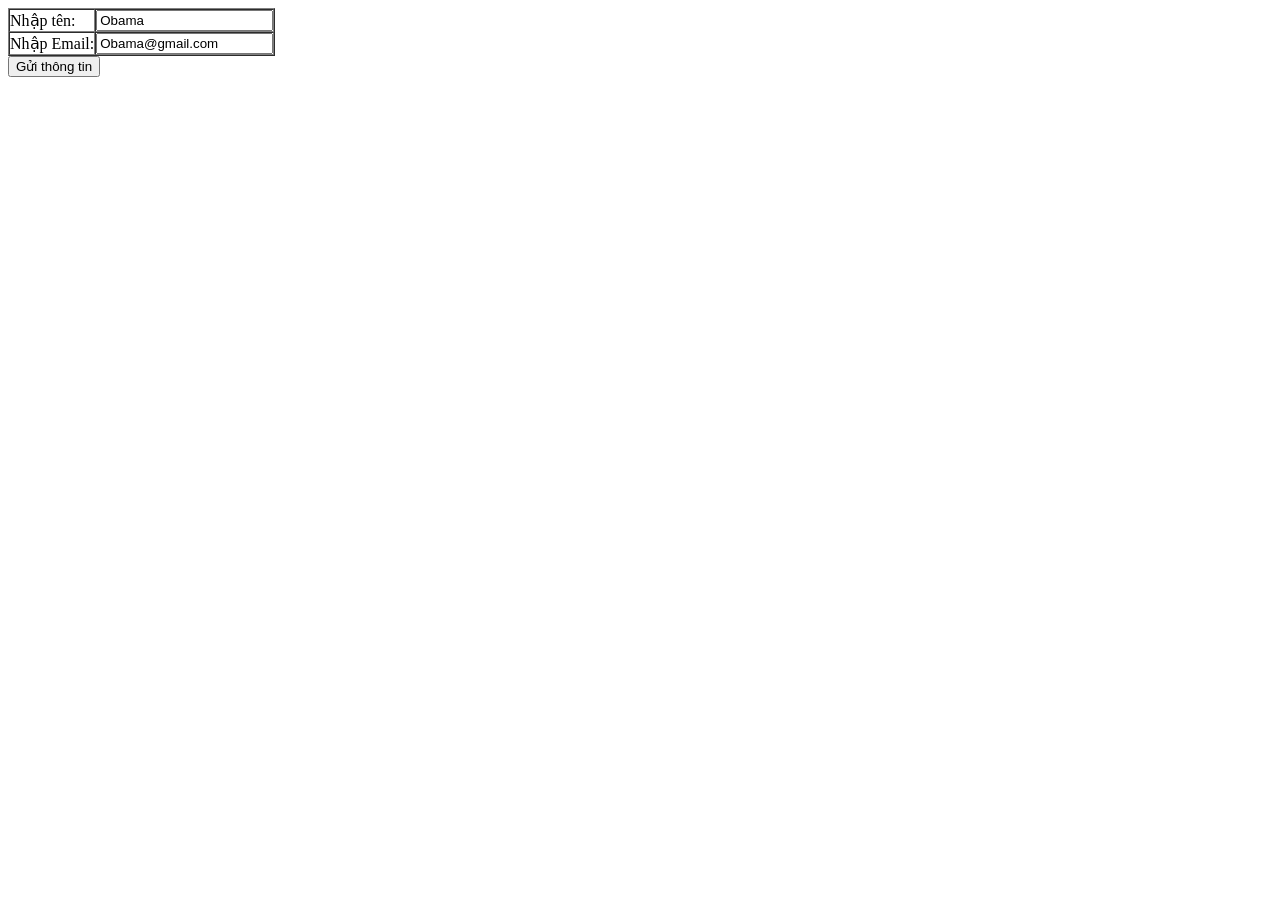
<file: LearnForm/ClientGet.html>
<!DOCTYPE html>
<html lang="vi">
    <head>
        <meta charset="UTF-8">
        <title>Gửi thông tin</title>
    </head>
    <body>
        <form action="ServerGet.html" method="get">
            <table border="1" cellpadding="0" cellspacing="0">
                <tr>
                    <td>Nhập tên:</td>
                    <td><input type="text" value="Obama" name="txtten" /></td>
                </tr>
                <tr>
                    <td>Nhập Email:</td>
                    <td><input type="email" value="Obama@gmail.com" name="txtemail" /></td>
                </tr>
            </table>
            <input type="submit" value="Gửi thông tin" />
        </form>
    </body>
</html>
</file>
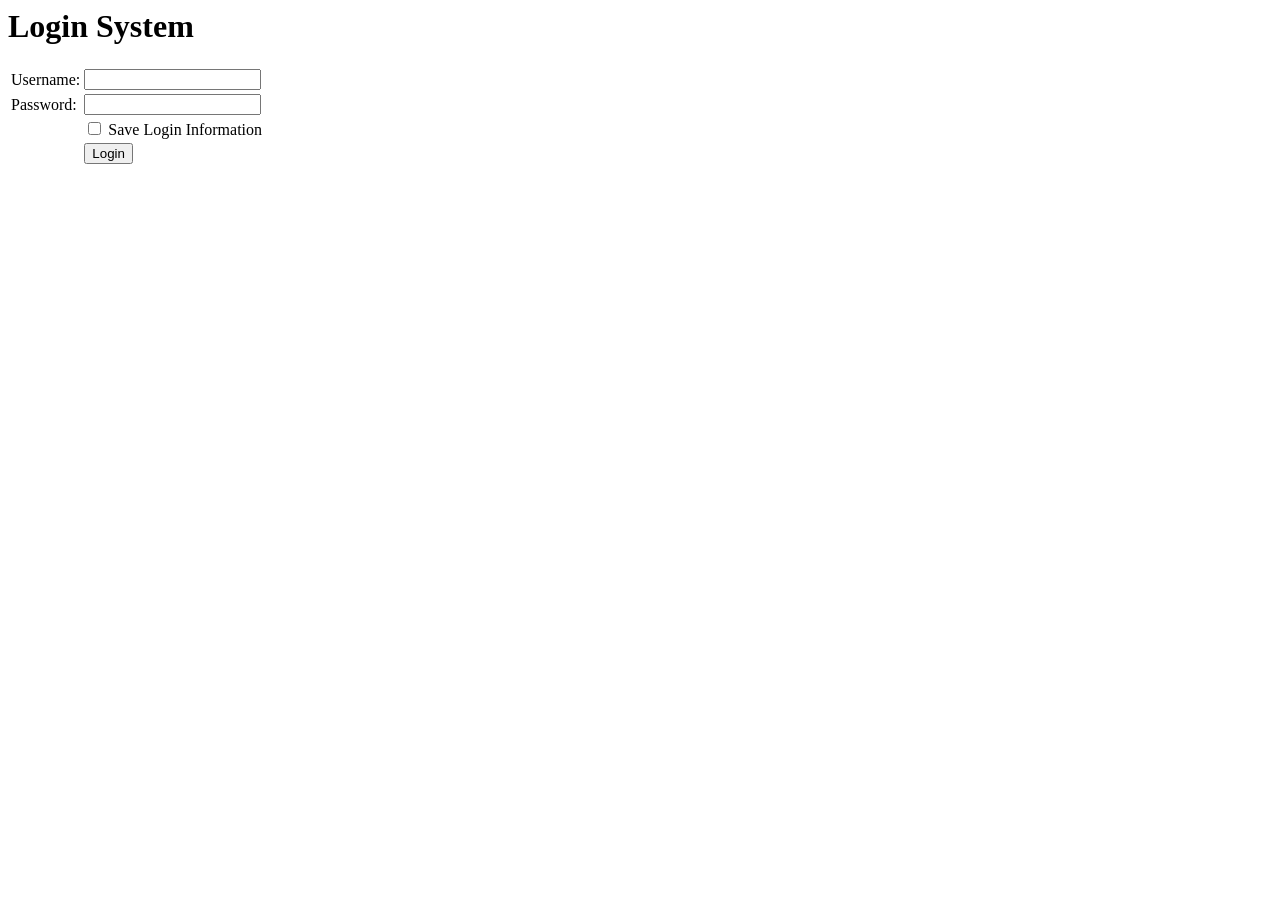
<file: LearnForm/login.html>
<html>
    <head>
        <title>Login System</title>
    </head>
    <body>
        <form action="http://tranduythanh.com/process.html"
                method="get">
            <h1>Login System</h1>
            <table>
                <tr>
                    <td>
                        <label for="username">Username:</label>
                    </td>
                    <td><input type="text" name="username" id="username"></td>
                </tr>
                <tr>
                    <td>
                        <label for="password">Password:</label>
                    </td>
                    <td><input type="password" name="password" id="password" required></td>
                </tr>
                <tr>
                    <td>&nbsp;</td>
                    <td><input type="checkbox" name="save_info" id="save_info">
                        <label for="save_info">Save Login Information</label>
                    </td>
                </tr>
                <tr>
                    <td>&nbsp;</td>
                    <td><input type="submit" value="Login"></td>
                </tr>
            </table>
        </form>
    </body>
</html>
</file>
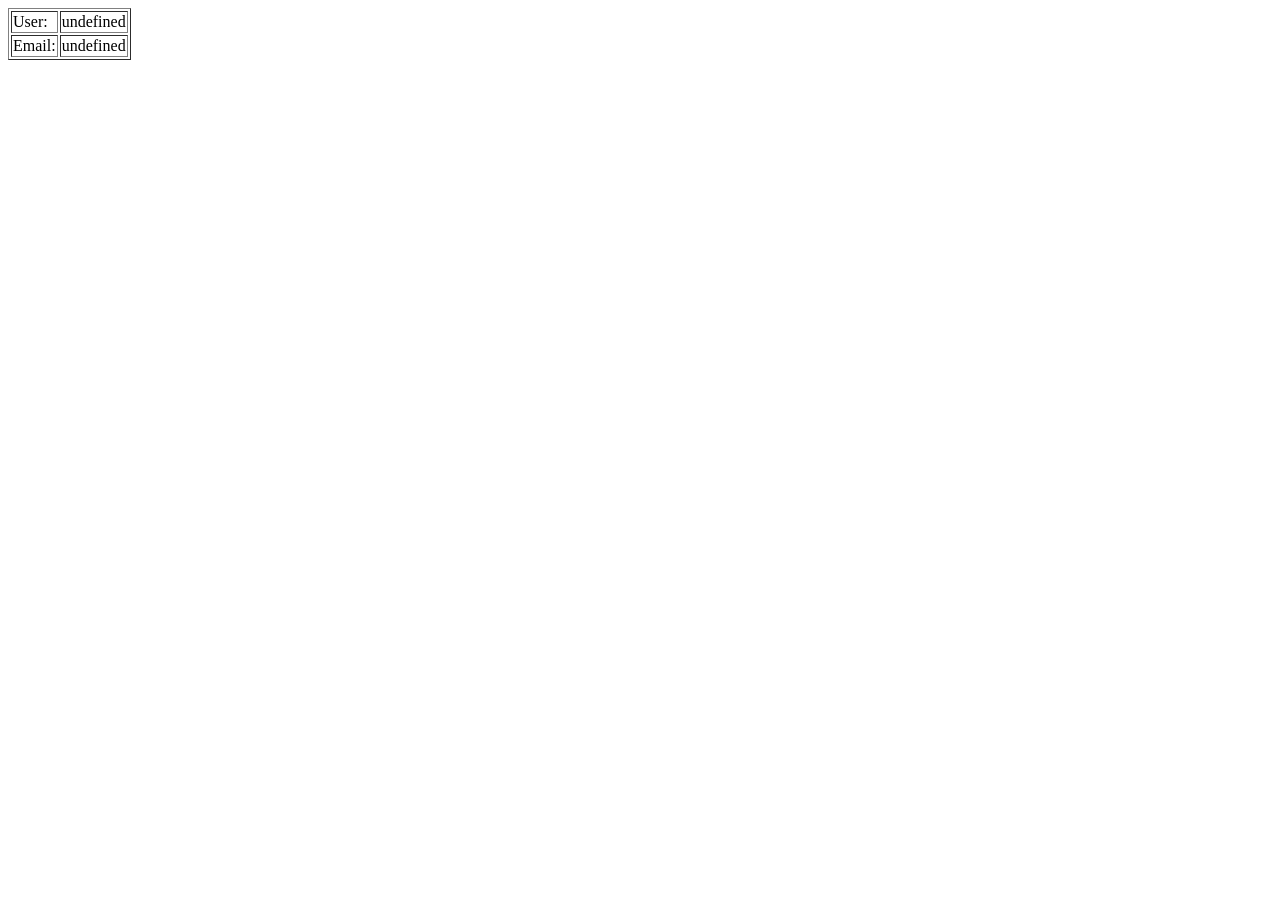
<file: LearnForm/ServerGet.html>
<html>   
    <head>
        <meta charset="utf-8" />
        <title></title>

        <script>
            function getUrlVars() {
                var vars = {};
                var parts = window.location.href.replace(/[?&]+([^=&]+)=([^&]*)/gi,
                    function (m, key, value) {
                        vars[key] = value;
                    });
                return vars;
            }

            var ten = unescape(getUrlVars()["txtten"]);
            var email = unescape(getUrlVars()["txtemail"]);
        </script>
    </head>
    <body>
        <form>
            <table border="1">
                <tr>
                    <td>User:</td>
                    <td id="iduser"></td>
                </tr>
                <tr>
                    <td>Email:</td>
                    <td id="idemail"></td>
                </tr>
            </table>
        </form>

        <script>
            document.getElementById("iduser").innerHTML = ten;
            document.getElementById("idemail").innerHTML = email;
        </script>
    </body>
</html>
</file>
